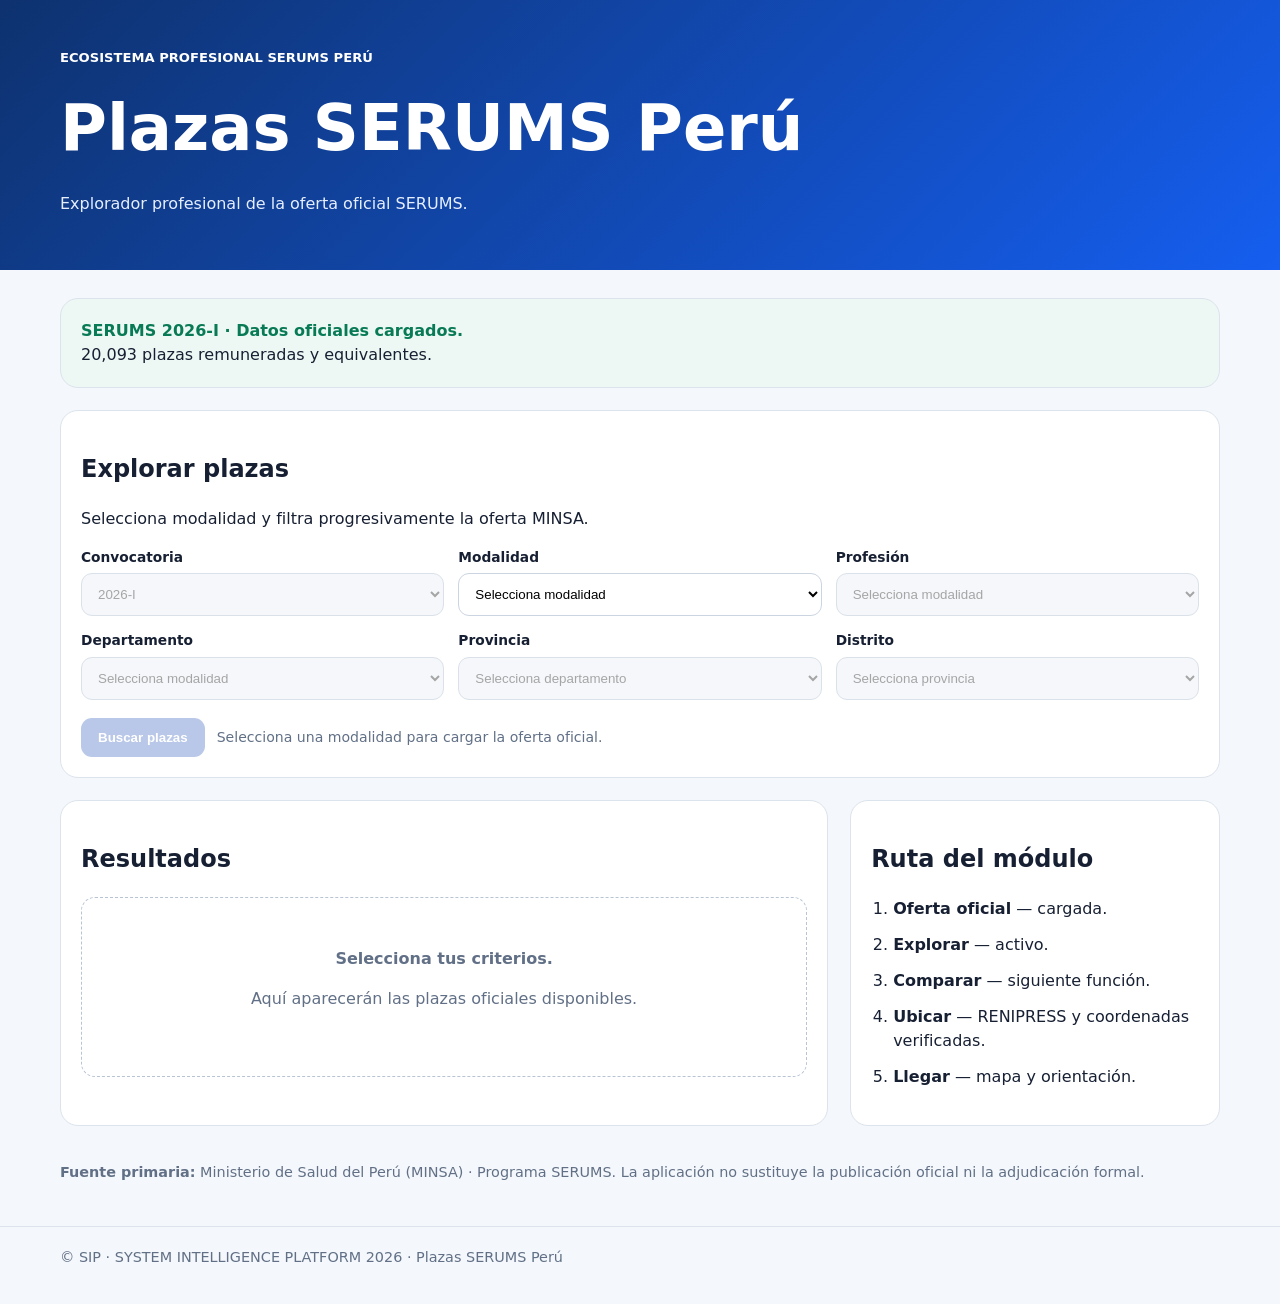
<file: index-PLAZAS-SERUMS-PERU-1.html>
<!doctype html>
<html lang="es">
<head>
<meta charset="utf-8"><meta name="viewport" content="width=device-width,initial-scale=1">
<title>Plazas SERUMS Perú · SIP</title>
<style>
:root{--bg:#f4f7fb;--surface:#fff;--ink:#172033;--muted:#617086;--primary:#155eef;--line:#dce3ec;--soft:#eaf1ff;--ok:#087a55}
*{box-sizing:border-box}body{margin:0;font-family:system-ui,-apple-system,"Segoe UI",sans-serif;background:var(--bg);color:var(--ink);line-height:1.5}.wrap{width:min(1160px,calc(100% - 32px));margin:auto}
header{background:linear-gradient(135deg,#0e326f,#155eef);color:#fff;padding:48px 0 38px}.eyebrow{font-size:.82rem;font-weight:700}h1{font-size:clamp(2rem,6vw,4rem);margin:12px 0}.lead{color:#e6efff}
main{padding:28px 0}.status,.panel,.card{background:#fff;border:1px solid var(--line);border-radius:18px;padding:20px;margin-bottom:22px}.status{background:#edf8f4}.status strong{color:var(--ok)}
.filters{display:grid;grid-template-columns:repeat(3,1fr);gap:14px}label{display:grid;gap:6px;font-size:.86rem;font-weight:700}select{width:100%;padding:12px;border:1px solid #cbd5e1;border-radius:11px;background:#fff}select:disabled{background:#f1f5f9}
.actions{display:flex;gap:12px;align-items:center;flex-wrap:wrap;margin-top:18px}button{border:0;border-radius:11px;padding:12px 17px;font-weight:800}.primary{background:var(--primary);color:#fff}.primary:disabled{background:#b9c8e8}#estado-datos{font-size:.88rem;color:var(--muted)}
.grid{display:grid;grid-template-columns:1.35fr .65fr;gap:22px}.placeholder{min-height:180px;display:grid;place-items:center;text-align:center;border:1px dashed #b8c4d4;border-radius:14px;padding:22px;color:var(--muted)}
.result-summary{padding:12px;background:var(--soft);border-radius:12px;margin-bottom:12px}.result-list{display:grid;gap:12px}.plaza-card{border:1px solid var(--line);border-radius:14px;padding:15px}.plaza-head{display:flex;justify-content:space-between;gap:12px}.plaza-head span{white-space:nowrap;font-weight:800}
.steps{padding-left:22px}.steps li{margin-bottom:12px}.source,footer{color:var(--muted);font-size:.9rem}footer{padding:20px 0 35px;border-top:1px solid var(--line)}
@media(max-width:850px){.filters{grid-template-columns:1fr 1fr}.grid{grid-template-columns:1fr}}@media(max-width:520px){.filters{grid-template-columns:1fr}.wrap{width:calc(100% - 22px)}.plaza-head{flex-direction:column}}
</style>
</head>
<body>
<header><div class="wrap"><div class="eyebrow">ECOSISTEMA PROFESIONAL SERUMS PERÚ</div><h1>Plazas SERUMS Perú</h1><p class="lead">Explorador profesional de la oferta oficial SERUMS.</p></div></header>
<main class="wrap">
<div class="status"><strong>SERUMS 2026-I · Datos oficiales cargados.</strong><br>20,093 plazas remuneradas y equivalentes.</div>
<section class="panel">
<h2>Explorar plazas</h2><p>Selecciona modalidad y filtra progresivamente la oferta MINSA.</p>
<div class="filters">
<label>Convocatoria<select id="f-convocatoria" disabled><option value="2026-I">2026-I</option></select></label>
<label>Modalidad<select id="f-modalidad"><option value="">Selecciona modalidad</option><option value="remuneradas">Remunerada</option><option value="equivalentes">Equivalente</option></select></label>
<label>Profesión<select id="f-profesion" disabled><option>Selecciona modalidad</option></select></label>
<label>Departamento<select id="f-departamento" disabled><option>Selecciona modalidad</option></select></label>
<label>Provincia<select id="f-provincia" disabled><option>Selecciona departamento</option></select></label>
<label>Distrito<select id="f-distrito" disabled><option>Selecciona provincia</option></select></label>
</div>
<div class="actions"><button id="btn-buscar" class="primary" disabled>Buscar plazas</button><span id="estado-datos">Selecciona una modalidad para cargar la oferta oficial.</span></div>
</section>
<div class="grid">
<section class="card"><h2>Resultados</h2><div id="resultados"><div class="placeholder"><div><strong>Selecciona tus criterios.</strong><p>Aquí aparecerán las plazas oficiales disponibles.</p></div></div></div></section>
<aside class="card"><h2>Ruta del módulo</h2><ol class="steps"><li><b>Oferta oficial</b> — cargada.</li><li><b>Explorar</b> — activo.</li><li><b>Comparar</b> — siguiente función.</li><li><b>Ubicar</b> — RENIPRESS y coordenadas verificadas.</li><li><b>Llegar</b> — mapa y orientación.</li></ol></aside>
</div>
<p class="source"><strong>Fuente primaria:</strong> Ministerio de Salud del Perú (MINSA) · Programa SERUMS. La aplicación no sustituye la publicación oficial ni la adjudicación formal.</p>
</main>
<footer><div class="wrap">© SIP · SYSTEM INTELLIGENCE PLATFORM 2026 · Plazas SERUMS Perú</div></footer>
<script src="app.js"></script>
</body></html>
</file>
